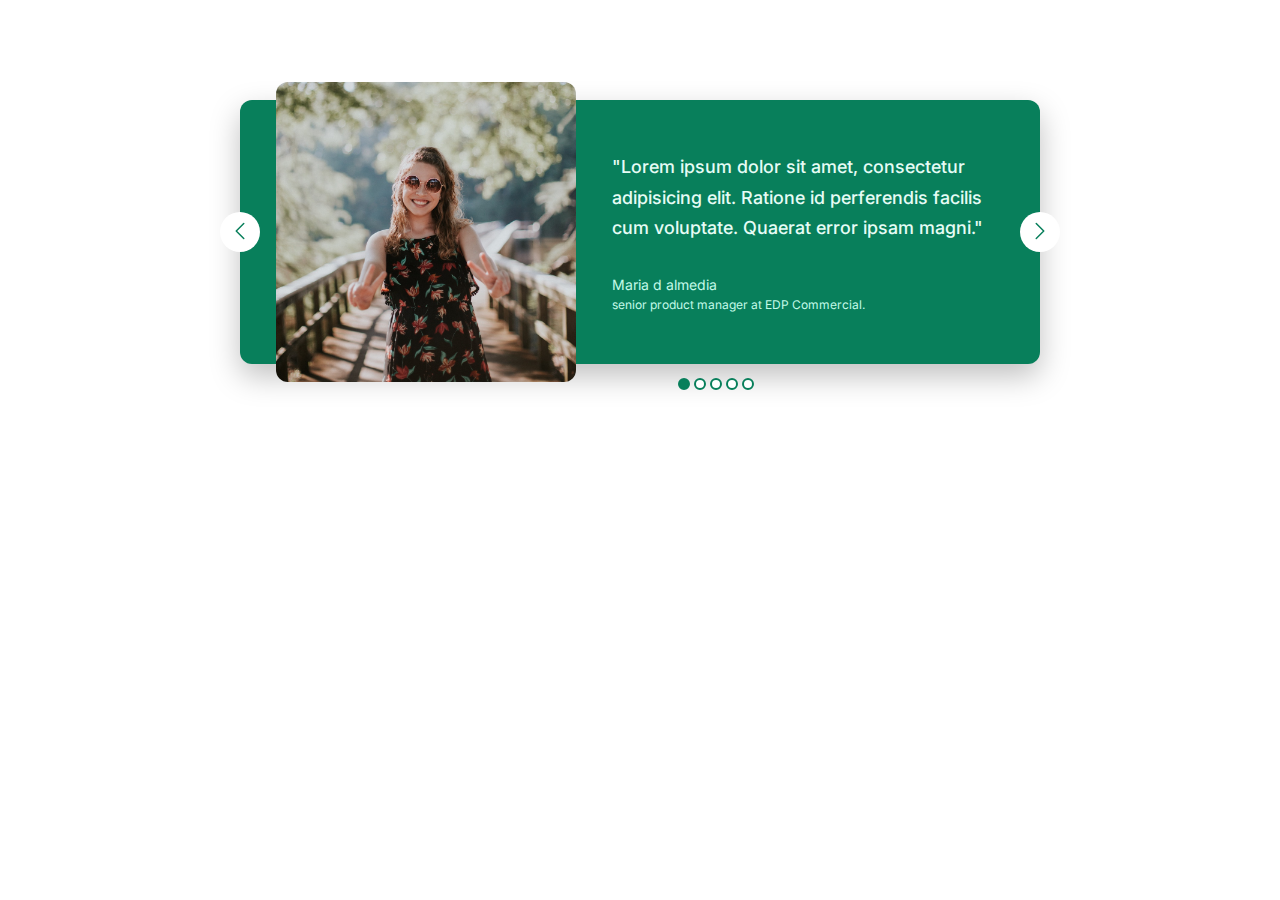
<file: index.html>
<!DOCTYPE html>
<html lang="en">
<head>
    <meta charset="UTF-8">
    <meta name="viewport" content="width=device-width, initial-scale=1.0">
    <title>Carousel - project</title>

    <link rel="preconnect" href="https://fonts.googleapis.com">
<link rel="preconnect" href="https://fonts.gstatic.com" crossorigin>
<link href="https://fonts.googleapis.com/css2?family=Inter:wght@500;600;700;800;900&display=swap" rel="stylesheet">
    <link rel="stylesheet" href="style.css">
</head>
<body>

    <div class="carosel">

        <img src="images/maria.jpg" alt="maria">

        <div class="content">

            <blockquote class="tsetimonial">
                <p class="tsetimonial-text"> "Lorem ipsum dolor sit amet, consectetur adipisicing elit. Ratione id perferendis facilis cum voluptate. Quaerat error ipsam magni."</p>
            </blockquote>
            

            <p class="tsetimonial-author">Maria d almedia</p>
            <p class="tsetimonial-job">senior product manager at EDP Commercial.</p>

            <button class="btn btn-left">
                <svg xmlns="http://www.w3.org/2000/svg" fill="none" viewBox="0 0 24 24" stroke-width="1.5" stroke="currentColor" class="btn-icon">
                    <path stroke-linecap="round" stroke-linejoin="round" d="M15.75 19.5 8.25 12l7.5-7.5" />
                  </svg>
                  
            </button>

            <button class="btn btn-right">
                <svg xmlns="http://www.w3.org/2000/svg" fill="none" viewBox="0 0 24 24" stroke-width="1.5" stroke="currentColor" class="btn-icon">
                    <path stroke-linecap="round" stroke-linejoin="round" d="m8.25 4.5 7.5 7.5-7.5 7.5" />
                  </svg>
                  
            </button>
           
        </div>

        <div class="controls-dot">

            <button class="dot dot-fill">&nbsp;</button>
            <button class="dot">&nbsp;</button>
            <button class="dot">&nbsp;</button>
            <button class="dot">&nbsp;</button>
            <button class="dot">&nbsp;</button>
            


    </div>


    </div>


    
</body>
</html>
</file>
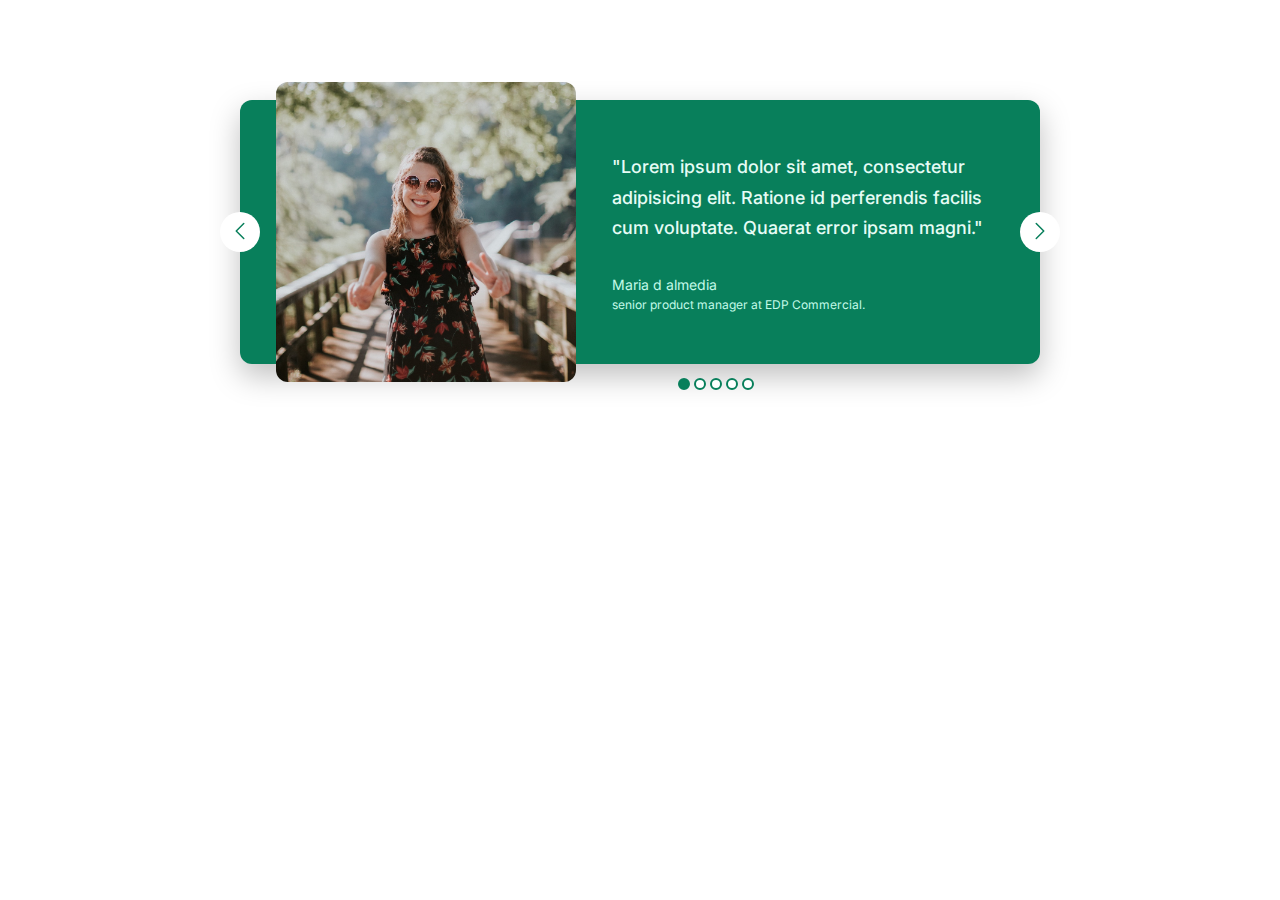
<file: carosel.html>
<!DOCTYPE html>
<html lang="en">
<head>
    <meta charset="UTF-8">
    <meta name="viewport" content="width=device-width, initial-scale=1.0">
    <title>Carousel - project</title>

    <link rel="preconnect" href="https://fonts.googleapis.com">
<link rel="preconnect" href="https://fonts.gstatic.com" crossorigin>
<link href="https://fonts.googleapis.com/css2?family=Inter:wght@500;600;700;800;900&display=swap" rel="stylesheet">
    <link rel="stylesheet" href="style.css">
</head>
<body>

    <div class="carosel">

        <img src="images/maria.jpg" alt="maria">

        <div class="content">

            <blockquote class="tsetimonial">
                <p class="tsetimonial-text"> "Lorem ipsum dolor sit amet, consectetur adipisicing elit. Ratione id perferendis facilis cum voluptate. Quaerat error ipsam magni."</p>
            </blockquote>
            

            <p class="tsetimonial-author">Maria d almedia</p>
            <p class="tsetimonial-job">senior product manager at EDP Commercial.</p>

            <button class="btn btn-left">
                <svg xmlns="http://www.w3.org/2000/svg" fill="none" viewBox="0 0 24 24" stroke-width="1.5" stroke="currentColor" class="btn-icon">
                    <path stroke-linecap="round" stroke-linejoin="round" d="M15.75 19.5 8.25 12l7.5-7.5" />
                  </svg>
                  
            </button>

            <button class="btn btn-right">
                <svg xmlns="http://www.w3.org/2000/svg" fill="none" viewBox="0 0 24 24" stroke-width="1.5" stroke="currentColor" class="btn-icon">
                    <path stroke-linecap="round" stroke-linejoin="round" d="m8.25 4.5 7.5 7.5-7.5 7.5" />
                  </svg>
                  
            </button>
           
        </div>

        <div class="controls-dot">

            <button class="dot dot-fill">&nbsp;</button>
            <button class="dot">&nbsp;</button>
            <button class="dot">&nbsp;</button>
            <button class="dot">&nbsp;</button>
            <button class="dot">&nbsp;</button>
            


    </div>


    </div>


    
</body>
</html>
</file>
<file: style.css>
*{
    margin: 0;
    padding: 0;
    box-sizing: border-box;
}

body{
    
    
    color: #fff;
    font-family: 'Inter', sans-serif;
    
}

.carosel{
   
    width: 800px;
    padding: 32px 48px 32px 86px;
    position: relative;
   
    box-shadow: 0 12px 30px rgba(0,0,0,25%);
    background: #087f5b;
    border-radius: 12px;
    margin: 100px auto;
    display: flex;
    align-items: center;
    gap: 86px;
}

img{
    width: 200px;
   
    border-radius: 8px;
    transform: scale(1.5);
    
}
.content{
  
    
    
}

.tsetimonial-text{
    line-height: 1.7;
    font-size: 18px;
    font-weight: 500;
    color: #e6fcf5;
    
}

.tsetimonial{
    margin-bottom: 32px;
}

.tsetimonial-author{
    font-size: 14px;
    margin-bottom: 4px;
    color: #c3fae8;
}

.tsetimonial-job{
    font-size: 12px;
    color: #c3fae8;
}

.btn{
    width: 40px;
    height:40px;
    background-color: #fff;
    position: absolute;
    border-radius: 50%;
    border: none;
    cursor: pointer;

  
  
  
}

.btn-icon{
    width: 24px;
    height: 24px;
    stroke: #087f5b;
}

.btn-left{
    left: 0;
   
    top: 50%;
    transform: translate(-50% ,-50%);
}

.btn-right{
    right: 0;
   
    top: 50%;
    transform: translate(50%,-50%);
}

.dot{
    background-color: #fff;
    border: 2px solid #087f5b;
    border-radius: 50%;
    cursor: pointer;
    width: 12px;
    height: 12px;
}

.controls-dot{

    position: absolute;
    left: 50%;
    
    bottom: 0;
    transform: translate(50%, 32px);
    
   
    
}

.dot-fill{
    background-color: #087f5b;
}
</file>
